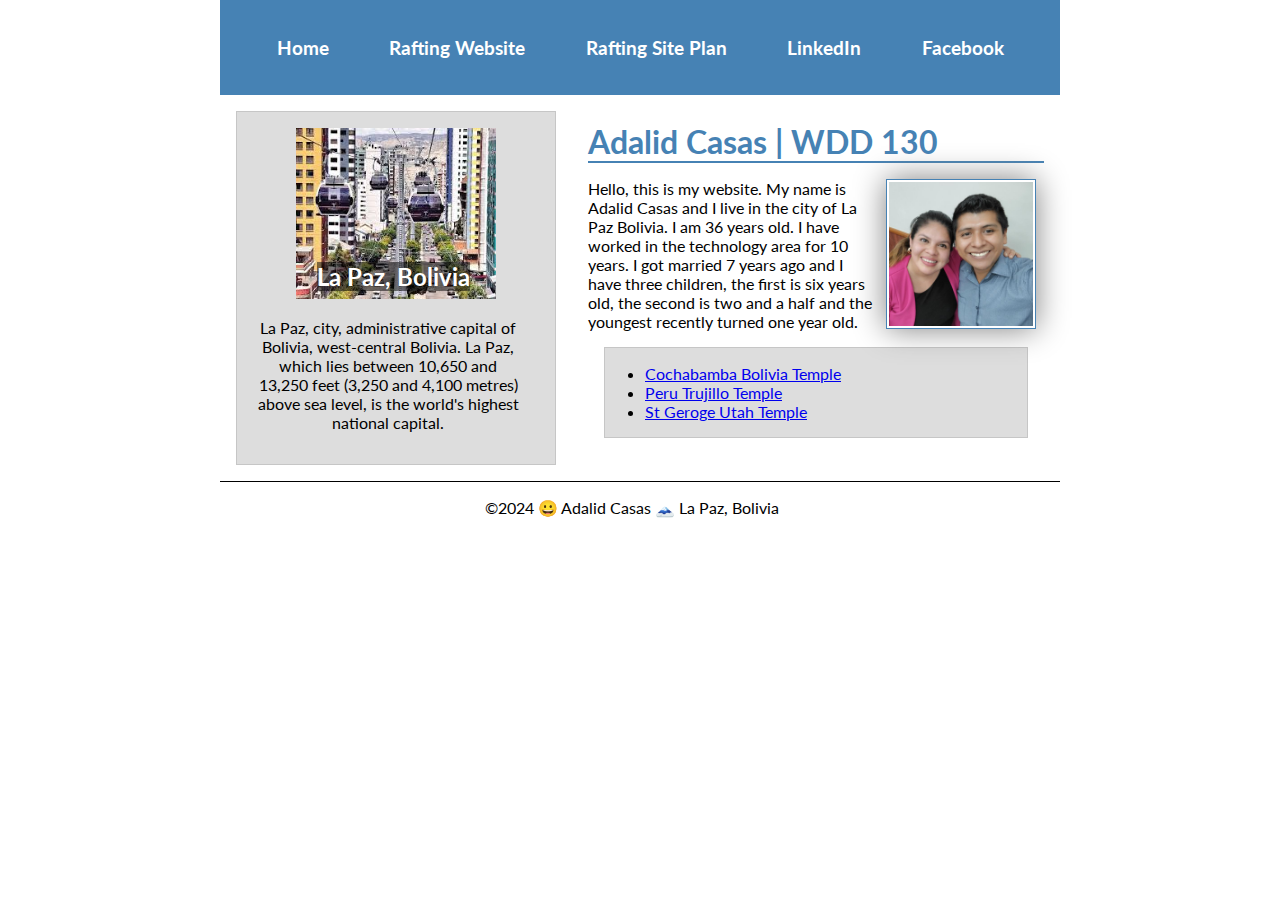
<file: index.html>
<!DOCTYPE html>
<html lang="en-US">
<head>
    <meta charset="UTF-8">
    <meta name="viewport" content="width=device-width, initial-scale=1.0">
    <meta name="description" content="This is my home page created by Adalid Casas for teh Web fundamentals course">
    <meta name="author" content="Adalid Casas">
    <title>Adalid Casas | WDD 130</title>
    <link rel="stylesheet" href="styles/styles.css">
</head>

<body>
    <header>
        <nav>
            <a href="#">Home</a>
            <a href="wwr/">Rafting Website</a>
            <a href="wwr/site-plan-rafting.html">Rafting Site Plan</a>
            <a href="https://www.linkedin.com/in/adalidcasas">LinkedIn</a>
            <a href="https://facebook.com">Facebook</a>
        </nav>
    </header>
    <div class="grid">
        <main>
            <h1>Adalid Casas | WDD 130</h1>
            <img src="images/profile.jpg" alt="Adalid Casas" width="200">
            <p>Hello, this is my website. My name is Adalid Casas and I live in the city of La Paz Bolivia. I am 36 years old. I have worked in the technology area for 10 years.
                I got married 7 years ago and I have three children, the first is six years old, the second is two and a half and the youngest recently turned one year old. 
            </p>
            <ul class="box">
                <li><a href="https://www.churchofjesuschrist.org/temples/details/cochabamba-bolivia-temple">Cochabamba Bolivia Temple</a></li>
                <li><a href="https://www.churchofjesuschrist.org/temples/details/trujillo-peru-temple">Peru Trujillo Temple</a></li>
                <li><a href="https://www.churchofjesuschrist.org/temples/details/st.-george-utah-temple">St Geroge Utah Temple</a></li>
            </ul>
        </main>
        <aside class="box">
            <h2>La Paz, Bolivia</h2>
            <img src="images/LaPaz.jpg" alt="La Paz landscape">
            <p>La Paz, city, administrative capital of Bolivia, west-central Bolivia. La Paz, which lies between 10,650 and 13,250 feet (3,250 and 4,100 metres) above sea level, is the world's highest national capital.</p>
        </aside>
    </div>
    <footer>
        <p>&copy;2024 &#128512; Adalid Casas    &#128507; La Paz, Bolivia</p>
    </footer>
<!-- update: june 28, 2024 -->
</body>
</html>
</file>
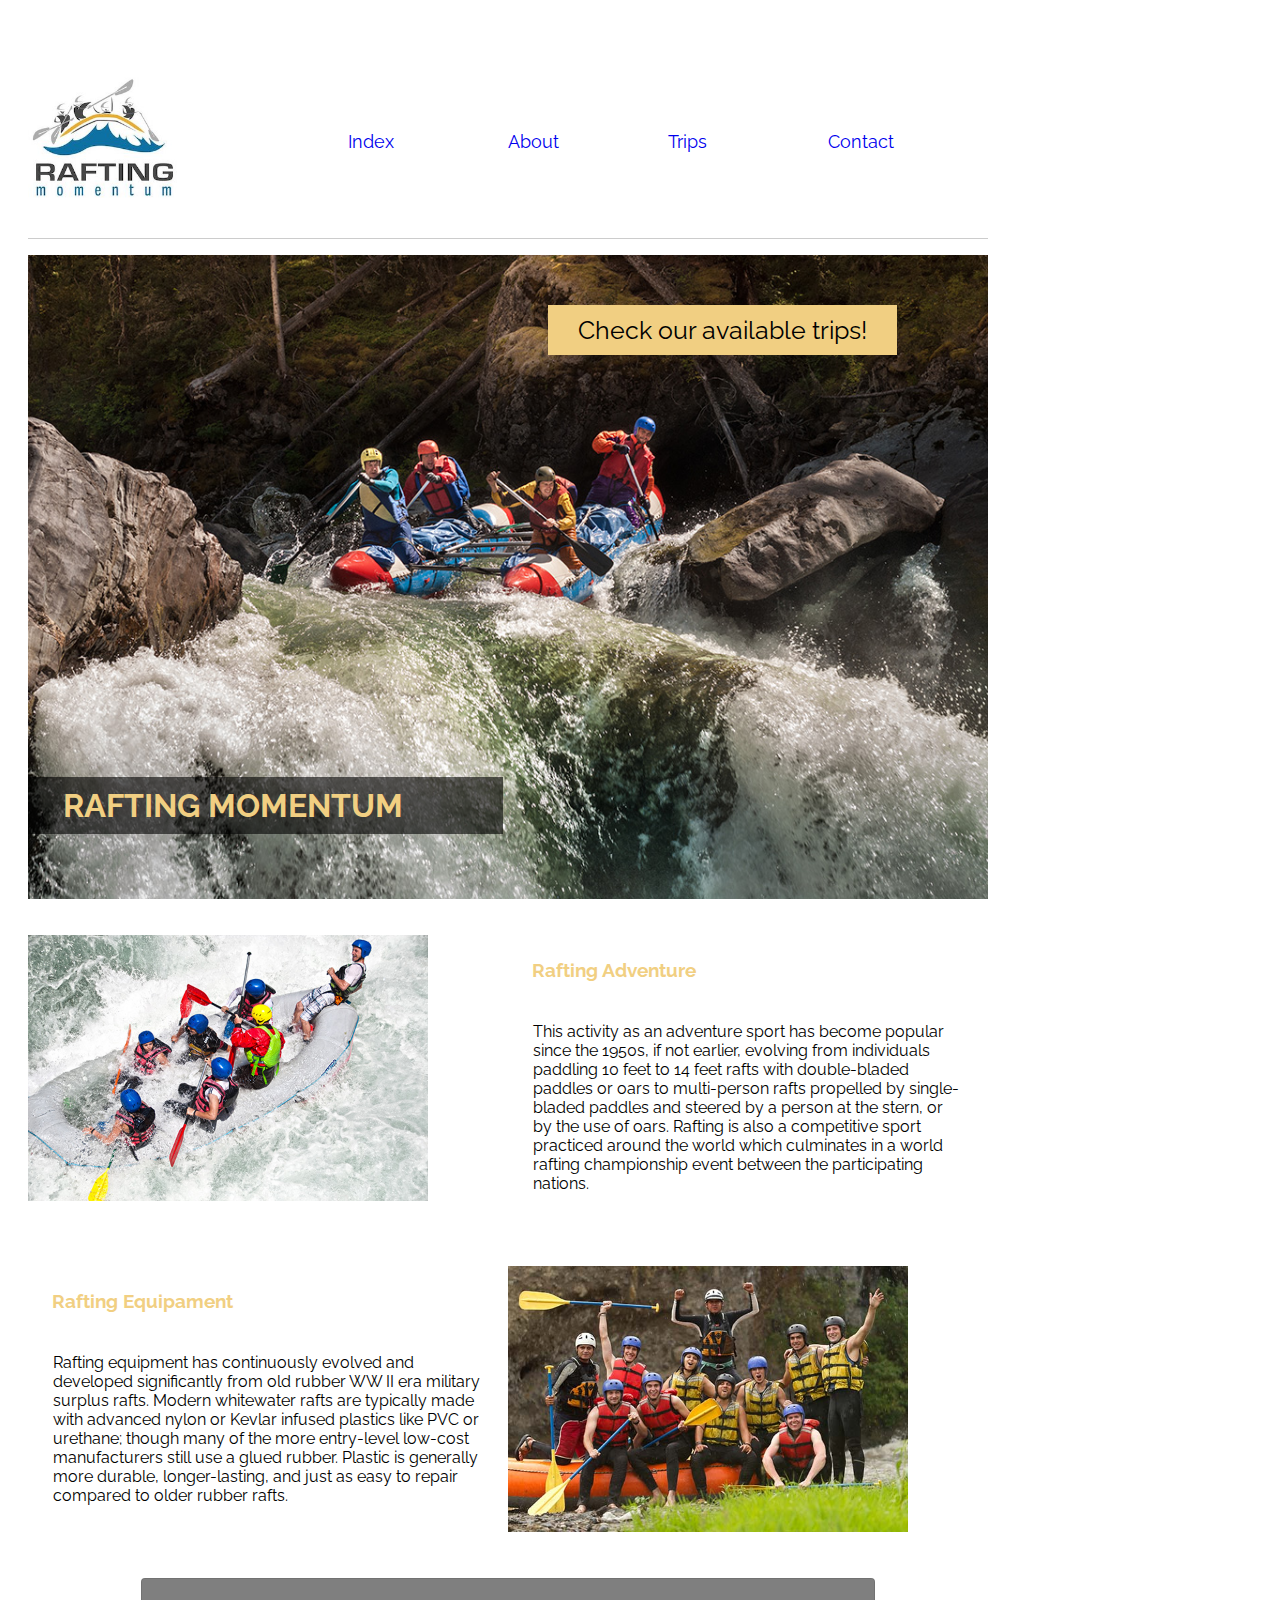
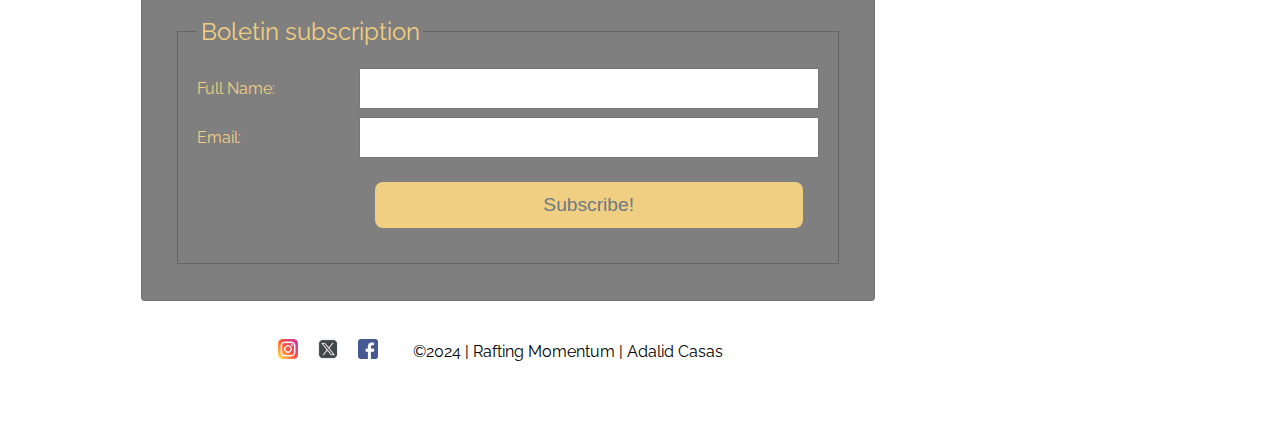
<file: wwr/index.html>
<!DOCTYPE html>
<html lang="en">
<head>
    <meta charset="UTF-8">
    <meta name="viewport" content="width=device-width, initial-scale=1.0">
    <meta name="description" content="About page">
    <meta name="author" content="Adalid Casas">
    <title>Rafting Momentum</title>
    <link rel="stylesheet" href="styles/rafting.css">
</head>
<body>
    <header>
        <img src="images/logo.jpg" alt="Logo">
        <nav>
            <a href="index.html">Index</a>
            <a href="about.html">About</a>
            <a href="trips.html">Trips</a>
            <a href="contact.html">Contact</a>
        </nav>
    </header>
    <main>
        <div class="home-image">
            <h1>Rafting Momentum</h1>
            <img src="images/hero.jpg" alt="home image">
            <a href="trips.html">Check our available trips!</a>
        </div>
        <section>
            <div class="home-article">
                <img src="images/wwr03.jpg" alt="rafting clients">
                <div class="home-article-description">
                    <h3>Rafting Adventure</h3>
                    <p>This activity as an adventure sport has become popular since the 1950s, if not earlier, evolving from individuals paddling 10 feet to 14 feet rafts with double-bladed paddles or oars to multi-person rafts propelled by single-bladed paddles and steered by a person at the stern, or by the use of oars. Rafting is also a competitive sport practiced around the world which culminates in a world rafting championship event between the participating nations. </p>
                </div>
            </div>
            <div class="home-article">
                <div class="home-article-description">
                    <h3>Rafting Equipament</h3>
                    <p>Rafting equipment has continuously evolved and developed significantly from old rubber WW II era military surplus rafts. Modern whitewater rafts are typically made with advanced nylon or Kevlar infused plastics like PVC or urethane; though many of the more entry-level low-cost manufacturers still use a glued rubber. Plastic is generally more durable, longer-lasting, and just as easy to repair compared to older rubber rafts.</p>
                </div>
                <img src="images/clients.jpg" alt="rafting clients">
            </div>
        </section>
        <section>
            <div class="home-form">
                <form>
                    <fieldset>
                        <legend>Boletin subscription</legend>
                        
                        <label for="username">Full Name: </label>
                        <input type="text" id="username" name="username">
        
                        <label for="email">Email:</label>
                        <input type="email" id="email" name="email">
                        <div></div>
                        <button type="submit">Subscribe!</button>
                    </fieldset>
                </form>
            </div>
        </section>
    </main>
    <footer>
        <p>&copy;2024  |  Rafting Momentum  |  Adalid Casas</p>
        <a href="https://facebook.com">
            <img src="images/facebook.png" alt="Facebook">
        </a>
        <a href="https://twitter.com">
            <img src="images/twitter.png" alt="Twitter">
        </a>
        <a href="https://instagram.com">
            <img src="images/instagram.png" alt="Instagram">
        </a>
    </footer>
</body>
</html>
</file>
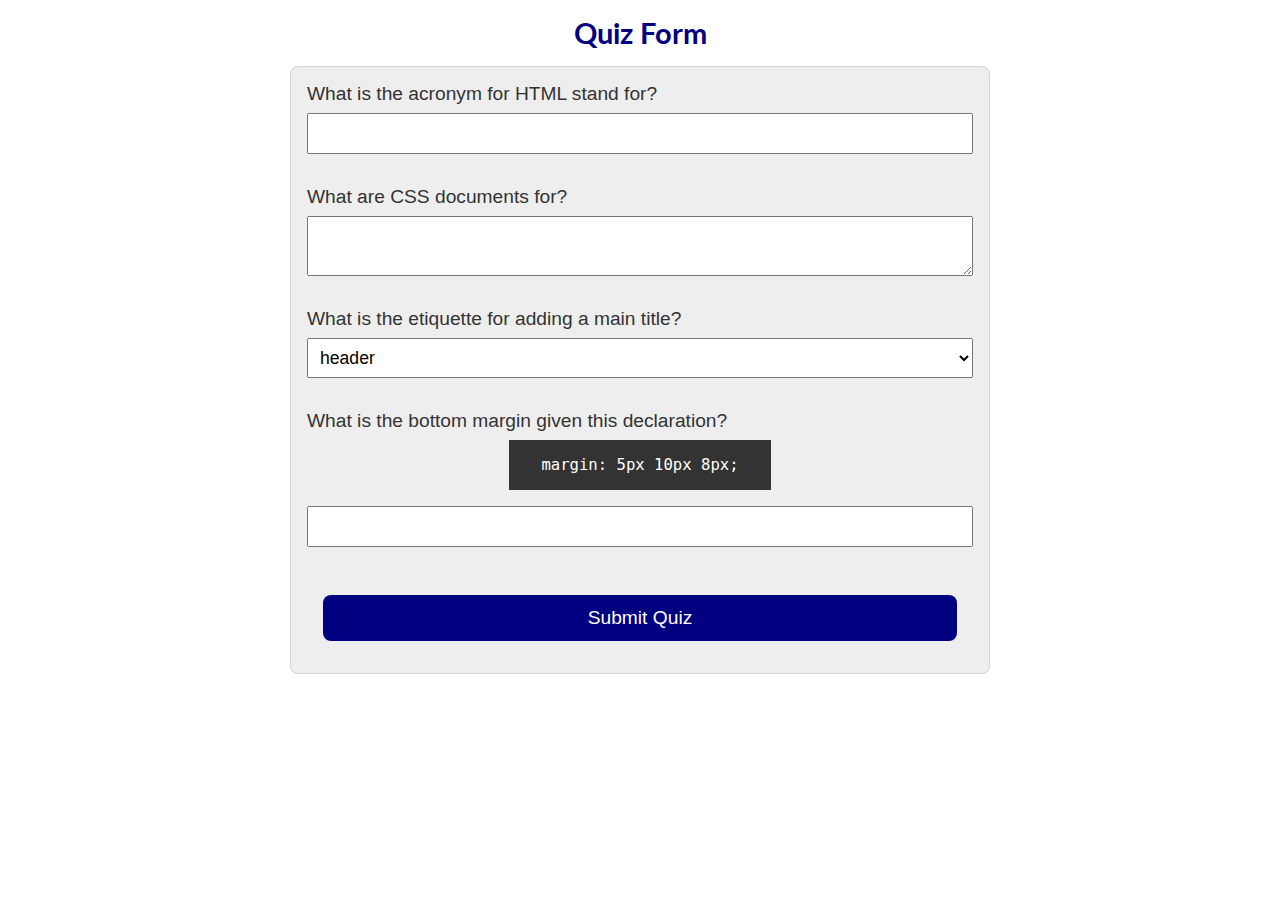
<file: quiz.html>
<!DOCTYPE html>
<html lang="en">
<head>
    <meta charset="UTF-8">
    <meta name="viewport" content="width=device-width, initial-scale=1.0">
    <meta name="description" content="Quiz Page">
    <meta name="author" content="Adalid Casas">
    <title>Quiz | Adalid Casas</title>
    <link rel="stylesheet" href="styles/quiz.css">
</head>
<body>
    <h1>Quiz Form</h1>
    <form>
        <label for="q1">What is the acronym for HTML stand for?</label>
        <input type="text" id="q1" name="q1">

        <label for="q2">What are CSS documents for?</label>
        <textarea name="q2" id="q2"></textarea>

        <label for="q3">What is the etiquette for adding a main title?</label>
        <select name="q3" id="q3">
            <option value="header">header</option>
            <option value="h1">h1</option>
            <option value="h5">h5</option>
            <option value="head">head</option>
            <option value="title">title</option>
        </select>

        <label for="q4">What is the bottom margin given this declaration?</label>
        <p class="code-example">margin: 5px 10px 8px;</p>
        <input type="number" id="q4" name="q4">

        <button type="submit">Submit Quiz</button>
    </form>
</body>
</html>
</file>
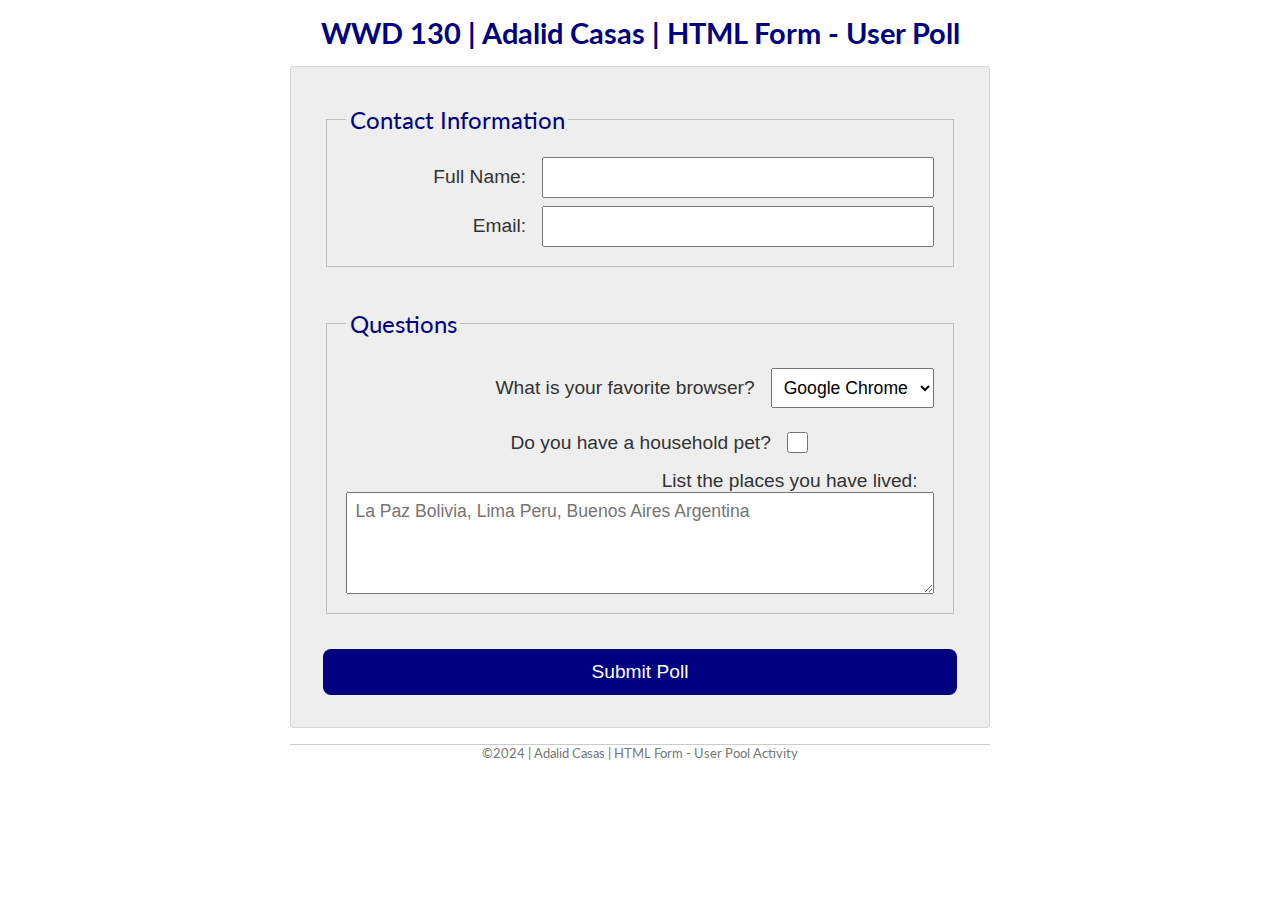
<file: week05/poll-form.html>
<!DOCTYPE html>
<html lang="en-us">
<head>
    <meta charset="UTF-8">
    <meta name="viewport" content="width=device-width, initial-scale=1.0">
    <title>WWD 130 | HTML Form - User Poll</title>
    <link rel="stylesheet" href="styles/poll-form.css">
</head>
<body>
    <header>
        <h1>WWD 130 | Adalid Casas | HTML Form - User Poll</h1>
    </header>
    <main>
        <form action="">
            <fieldset>
                <legend>Contact Information</legend>
                <div class="form-item column2">
                    <label for="fullname">Full Name:</label>
                    <input type="text" id="fulllname" name="fullname">
                </div>
                <div class="form-item column2">
                    <label for="useremail">Email:</label>
                    <input type="email" id="useremail" name="useremail">
                </div>
            </fieldset>
            <fieldset>
                <legend>Questions</legend>
                <div class="form-item column1">
                    <label for="browser">What is your favorite browser?</label>
                    <select name="browser" id="browser">
                        <option value="chrome">Google Chrome</option>
                        <option value="firefox">Mozilla Firefox</option>
                        <option value="edge">Microsoft Edge</option>
                        <option value="safary">Safary</option>
                    </select>
                </div>
                <div class="form-item column1">
                    <label for="pet">Do you have a household pet?</label>
                    <input type="checkbox" id="pet" name="pet">
                </div>
                <div class="form-item">
                    <label for="feedback">List the places you have lived:</label>
                    <textarea name="feedback" id="feedback" rows="4" placeholder="La Paz Bolivia, Lima Peru, Buenos Aires Argentina"></textarea>
                </div>
            </fieldset>
            <button type="submit">Submit Poll</button>
        </form>
    </main>
    <footer>
        <p>&copy;2024 | Adalid Casas | HTML Form - User Pool Activity</p>
    </footer>
</body>
</html>
</file>
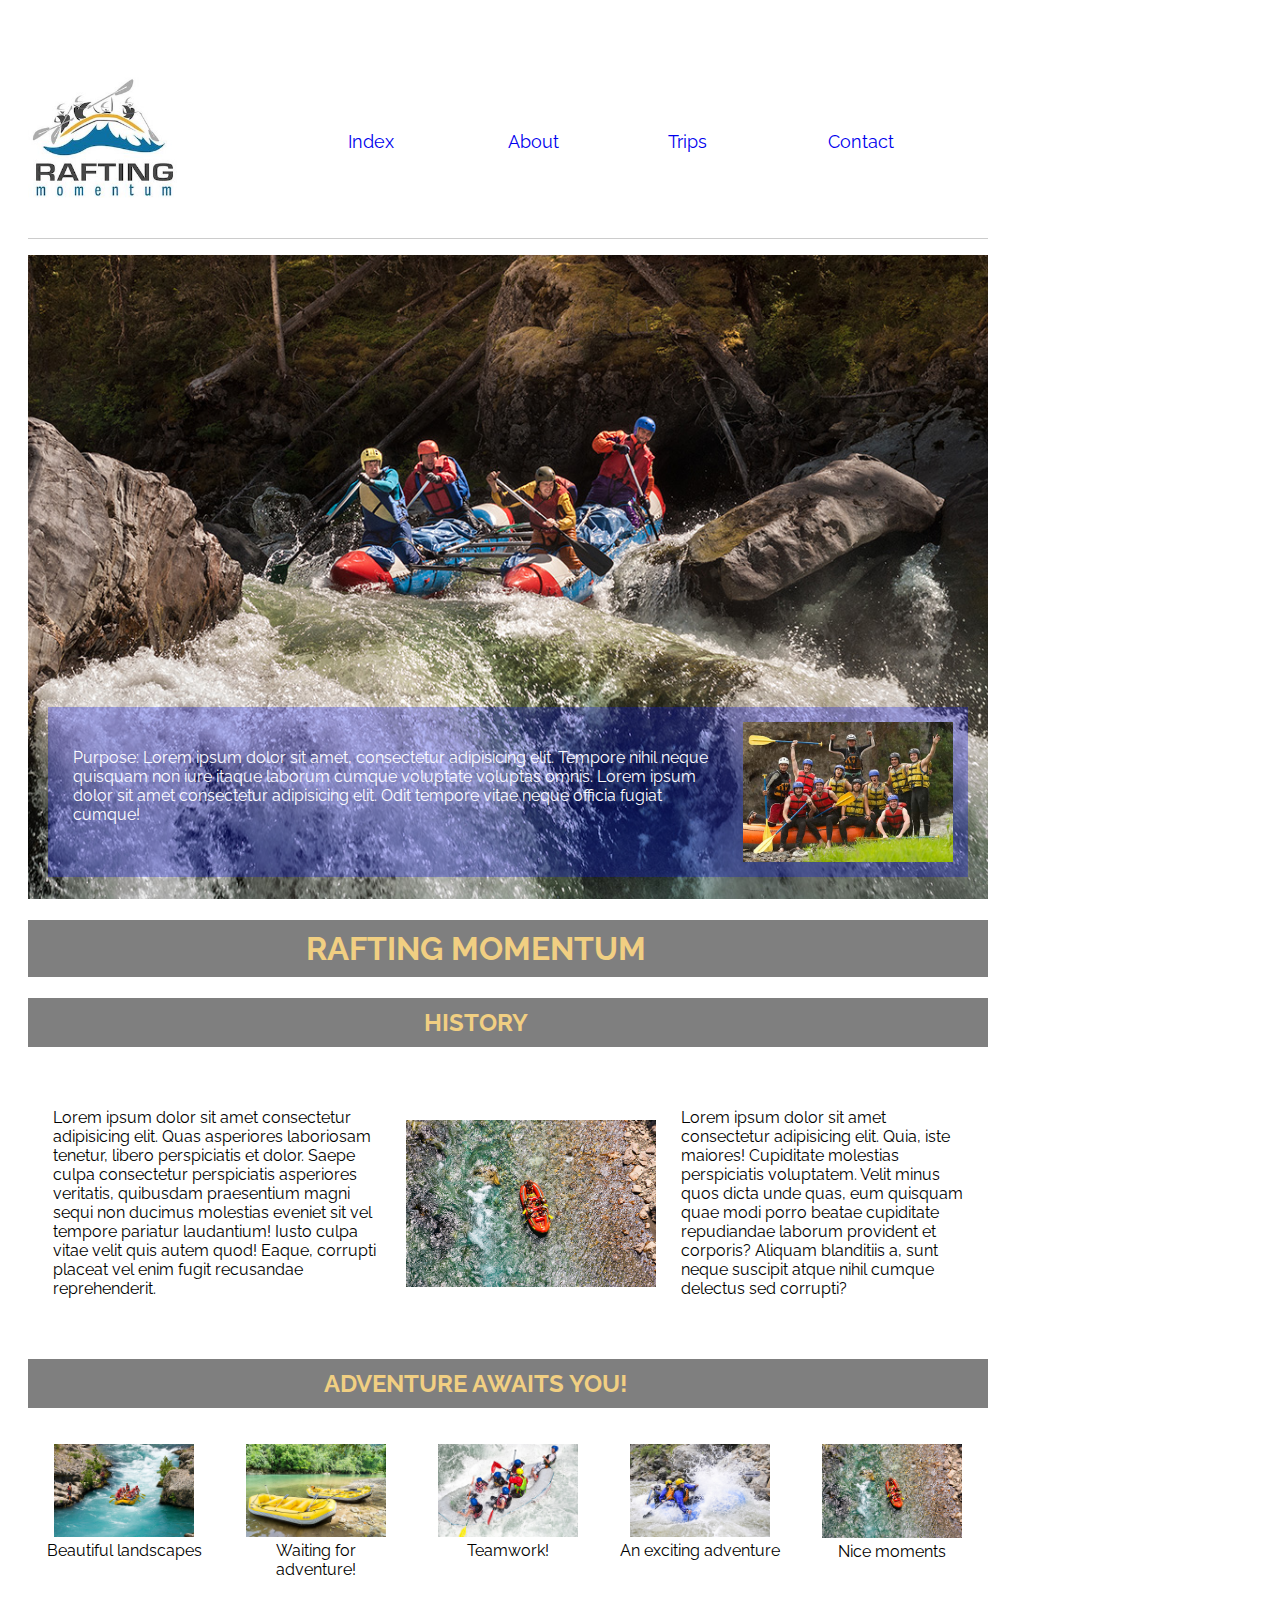
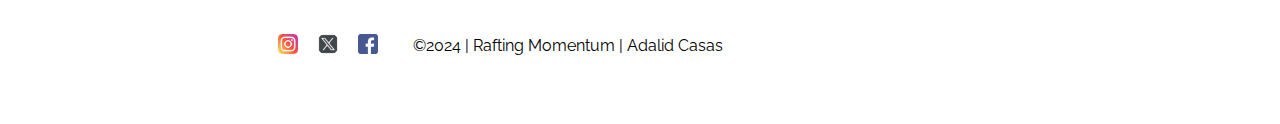
<file: wwr/about.html>
<!DOCTYPE html>
<html lang="en">
<head>
    <meta charset="UTF-8">
    <meta name="viewport" content="width=device-width, initial-scale=1.0">
    <meta name="description" content="About page">
    <meta name="author" content="Adalid Casas">
    <title>Rafting Momentum - About Us</title>
    <link rel="stylesheet" href="styles/rafting.css">
</head>
<body>
    <header>
        <img src="images/logo.jpg" alt="Logo">
        <nav>
            <a href="index.html">Index</a>
            <a href="about.html">About</a>
            <a href="trips.html">Trips</a>
            <a href="contact.html">Contact</a>
        </nav>
    </header>
    <main>
        <div class="hero">
            <img src="images/hero.jpg" alt="Hero image">
            <h1>Rafting Momentum</h1>
            <article>
                <img src="images/clients.jpg" alt="Happy clients">
                <p>Purpose: Lorem ipsum dolor sit amet, consectetur adipisicing elit. Tempore nihil neque quisquam non iure itaque laborum cumque voluptate voluptas omnis. Lorem ipsum dolor sit amet consectetur adipisicing elit. Odit tempore vitae neque officia fugiat cumque!</p>
            </article>
        </div>
        <section>
            <h2>History</h2>
            <div class="history">
                <p>Lorem ipsum dolor sit amet consectetur adipisicing elit. Quas asperiores laboriosam tenetur, libero perspiciatis et dolor. Saepe culpa consectetur perspiciatis asperiores veritatis, quibusdam praesentium magni sequi non ducimus molestias eveniet sit vel tempore pariatur laudantium! Iusto culpa vitae velit quis autem quod! Eaque, corrupti placeat vel enim fugit recusandae reprehenderit.</p>
                <img src="images/wwr05.jpg" alt="history">
                <p>Lorem ipsum dolor sit amet consectetur adipisicing elit. Quia, iste maiores! Cupiditate molestias perspiciatis voluptatem. Velit minus quos dicta unde quas, eum quisquam quae modi porro beatae cupiditate repudiandae laborum provident et corporis? Aliquam blanditiis a, sunt neque suscipit atque nihil cumque delectus sed corrupti?</p>
            </div>
        </section>
        <section>
            <h2>Adventure Awaits You!</h2>
            <div class="adventure-grid">
                <figure>
                    <img src="images/wwr01.jpg" alt="image wwr01">
                    <figcaption>Beautiful landscapes</figcaption>
                </figure>
                <figure>
                    <img src="images/wwr02.jpg" alt="image wwr02">
                    <figcaption>Waiting for adventure!</figcaption>
                </figure>
                <figure>
                    <img src="images/wwr03.jpg" alt="image wwr03">
                    <figcaption>Teamwork!</figcaption>
                </figure>
                <figure>
                    <img src="images/wwr04.jpg" alt="image wwr04">
                    <figcaption>An exciting adventure</figcaption>
                </figure>
                <figure>
                    <img src="images/wwr05.jpg" alt="image wwr05">
                    <figcaption>Nice moments</figcaption>
                </figure>
            </div>
        </section>
    </main>
    <footer>
        <p>&copy;2024  |  Rafting Momentum  |  Adalid Casas</p>
        <a href="https://facebook.com">
            <img src="images/facebook.png" alt="Facebook">
        </a>
        <a href="https://twitter.com">
            <img src="images/twitter.png" alt="Twitter">
        </a>
        <a href="https://instagram.com">
            <img src="images/instagram.png" alt="Instagram">
        </a>
    </footer>
</body>
</html>
</file>
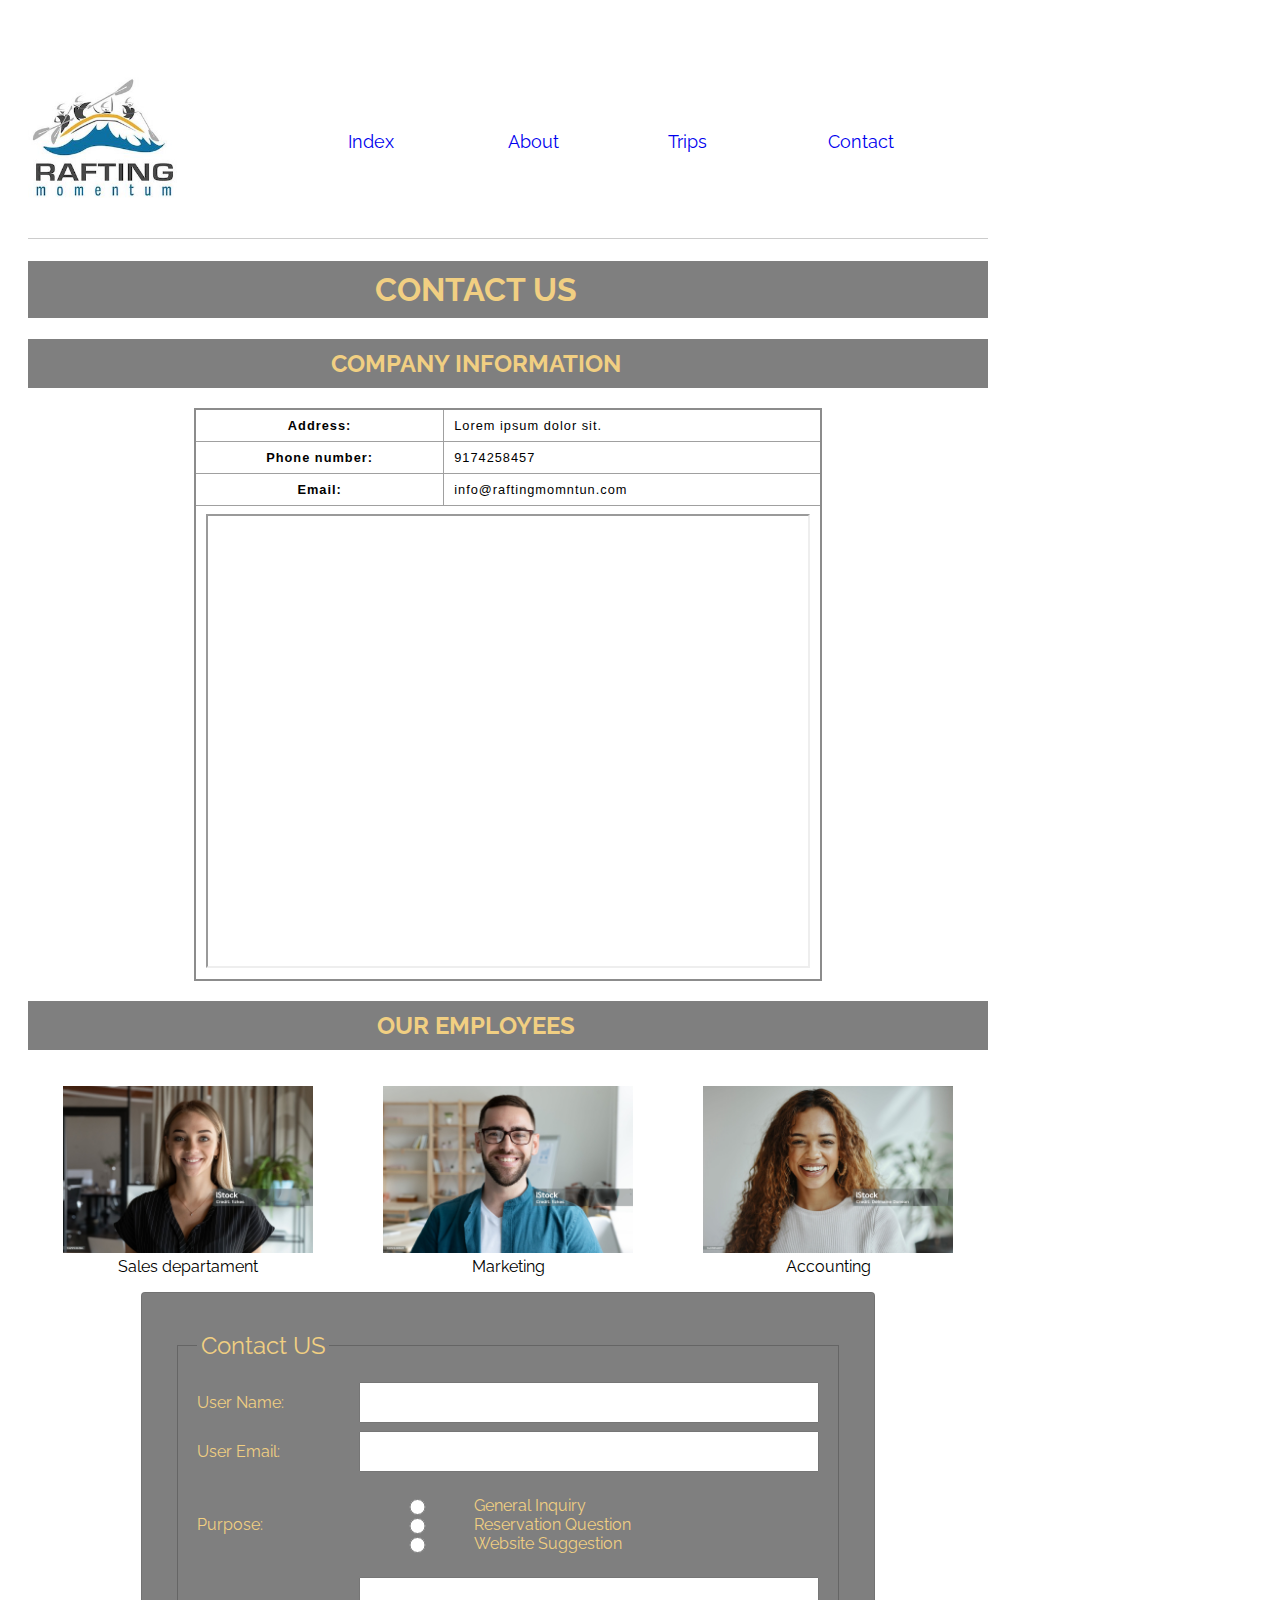
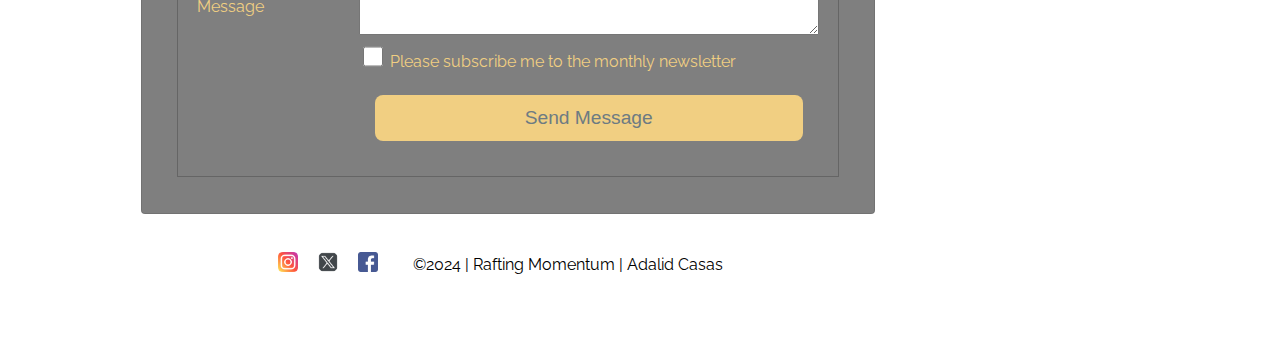
<file: wwr/contact.html>
<!DOCTYPE html>
<html lang="en">
<head>
    <meta charset="UTF-8">
    <meta name="viewport" content="width=device-width, initial-scale=1.0">
    <meta name="description" content="Contact page">
    <meta name="author" content="Adalid Casas">
    <title>Rafting Momentum - Contact Us</title>
    <link rel="stylesheet" href="styles/rafting.css">
</head>
<body>
    <header>
        <img src="images/logo.jpg" alt="Logo">
        <nav>
            <a href="index.html">Index</a>
            <a href="about.html">About</a>
            <a href="trips.html">Trips</a>
            <a href="contact.html">Contact</a>
        </nav>
    </header>
    <main>
        <h1>Contact Us</h1>
        <section>
            
            <h2>Company Information</h2>
            <table>
                <tbody>
                    <tr>
                        <th>Address:</th>
                        <td>Lorem ipsum dolor sit.</td>
                    </tr>
                    <tr>
                        <th>Phone number:</th>
                        <td>9174258457</td>
                    </tr>
                    <tr>
                        <th>Email:</th>
                        <td>info@raftingmomntun.com</td>
                    </tr>
                    <tr>
                        <td colspan="2">
                            <iframe src="https://www.google.com/maps/embed?pb=!1m18!1m12!1m3!1d7615.803055063829!2d-66.15601225435987!3d-17.368470794383683!2m3!1f0!2f0!3f0!3m2!1i1024!2i768!4f13.1!3m3!1m2!1s0x93e3741750a35bb1%3A0x3ab152cad3e939ec!2sCochabamba%20Bolivia%20Temple!5e0!3m2!1sen!2sbo!4v1720882863520!5m2!1sen!2sbo" width="600" height="450" allowfullscreen="" loading="lazy" referrerpolicy="no-referrer-when-downgrade"></iframe>
                        </td>
                    </tr>
                </tbody>
            </table>
        </section>
        <section>
            <h2>Our Employees</h2>
            <div class="employees-grid">
                <figure>
                    <img src="../week05/images/employee01.jpg" alt="Employee1">
                    <figcaption>Sales departament</figcaption>
                </figure>
                <figure>
                    <img src="../week05/images/employee02.jpg" alt="Employee1">
                    <figcaption>Marketing</figcaption>
                </figure>
                <figure>
                    <img src="../week05/images/employee03.jpg" alt="Employee1">
                    <figcaption>Accounting</figcaption>
                </figure>
                
            </div>
        </section>
        <form>
            <fieldset>
                <legend>Contact US</legend>
                
                <label for="username">User Name: </label>
                <input type="text" id="username" name="username">

                <label for="email">User Email:</label>
                <input type="email" id="email" name="email">

                <label>Purpose:</label>
                <div class="purpose-radio">
                    <input type="radio" id="general_inquiry" name="purpose">
                    <label for="general_inquiry">General Inquiry</label>
                    <input type="radio" id="reservation_question" name="purpose">
                    <label for="reservation_question">Reservation Question</label>
                    <input type="radio" id="website_suggestion" name="purpose">
                    <label for="website_suggestion">Website Suggestion</label>
                </div>
                
                <label for="message">Message</label>
                <textarea name="message" id="message"></textarea>
                <div></div>
                <div class="suscribe-checkbox">
                    <input type="checkbox" id="subscribe" name="subscribe">
                    <label for="subscribe">Please subscribe me to the monthly newsletter</label>
                </div>
                <div></div>
                <button type="submit">Send Message</button>
            </fieldset>
        </form>
    </main>
    <footer>
        <p>&copy;2024  |  Rafting Momentum  |  Adalid Casas</p>
        <a href="https://facebook.com">
            <img src="images/facebook.png" alt="Facebook">
        </a>
        <a href="https://twitter.com">
            <img src="images/twitter.png" alt="Twitter">
        </a>
        <a href="https://instagram.com">
            <img src="images/instagram.png" alt="Instagram">
        </a>
    </footer>
</body>
</html>
</file>
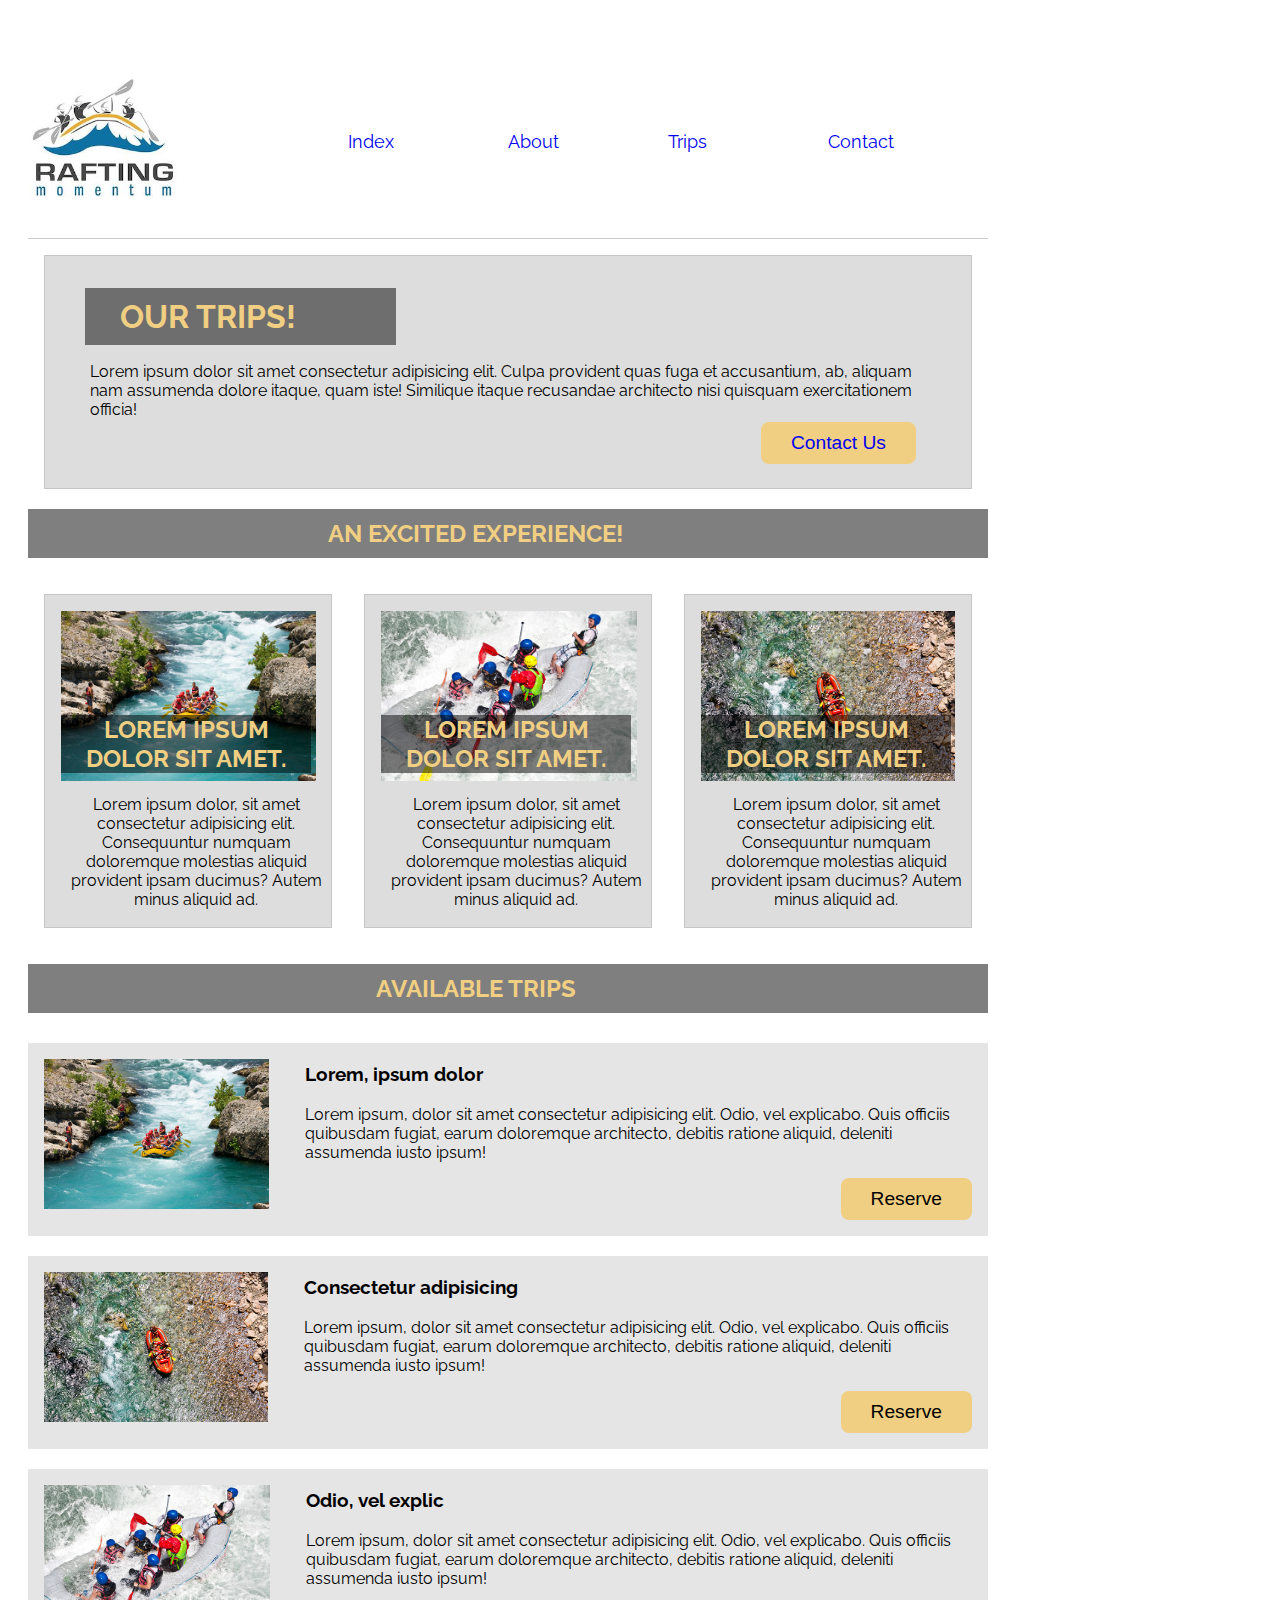
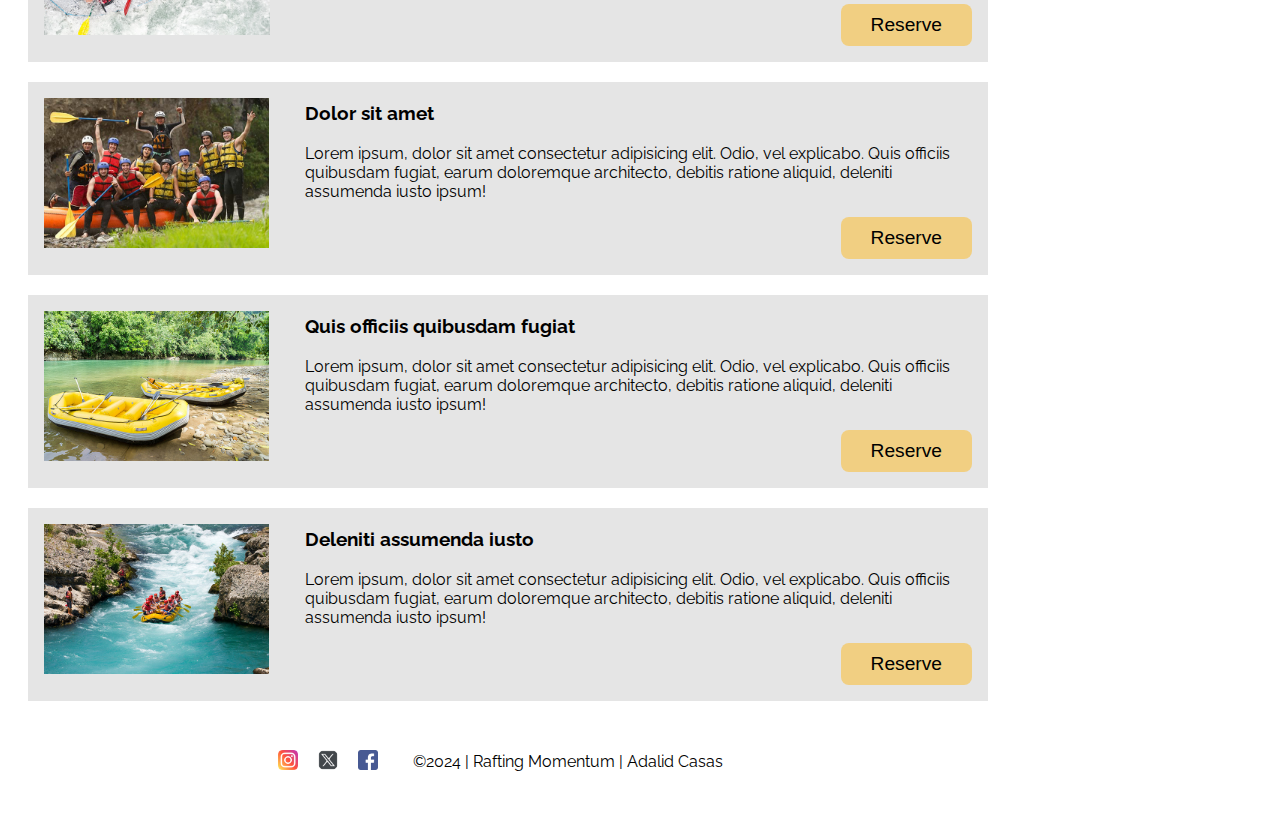
<file: wwr/trips.html>
<!DOCTYPE html>
<html lang="en">
<head>
    <meta charset="UTF-8">
    <meta name="viewport" content="width=device-width, initial-scale=1.0">
    <meta name="description" content="Contact page">
    <meta name="author" content="Adalid Casas">
    <title>Rafting Momentum - Trips</title>
    <link rel="stylesheet" href="styles/rafting.css">
</head>
<body>
    <header>
        <img src="images/logo.jpg" alt="Logo">
        <nav>
            <a href="index.html">Index</a>
            <a href="about.html">About</a>
            <a href="trips.html">Trips</a>
            <a href="contact.html">Contact</a>
        </nav>
    </header>
    <main>
        <div class="trip-header">
            <h1>Our Trips!</h1>
            <p>Lorem ipsum dolor sit amet consectetur adipisicing elit. Culpa provident quas fuga et accusantium, ab, aliquam nam assumenda dolore itaque, quam iste! Similique itaque recusandae architecto nisi quisquam exercitationem officia!</p>
            <!-- <img src="images/wwr02.jpg" alt="Our Trips Image"> -->
            <button><a href="contact.html">Contact Us</a></button>
        </div>
        <section>
            <h2>An excited experience!</h2>
            <div class="trip-grid">
                <div class="trip-box">
                    <img src="images/wwr01.jpg" alt="trip1">
                    <h2>Lorem ipsum dolor sit amet.</h2>
                    <p>Lorem ipsum dolor, sit amet consectetur adipisicing elit. Consequuntur numquam doloremque molestias aliquid provident ipsam ducimus? Autem minus aliquid ad.</p> 
                </div>
                <div class="trip-box">
                    <img src="images/wwr03.jpg" alt="trip2">
                    <h2>Lorem ipsum dolor sit amet.</h2>
                    <p>Lorem ipsum dolor, sit amet consectetur adipisicing elit. Consequuntur numquam doloremque molestias aliquid provident ipsam ducimus? Autem minus aliquid ad.</p> 
                </div>
                <div class="trip-box">
                    <img src="images/wwr05.jpg" alt="trip3">
                    <h2>Lorem ipsum dolor sit amet.</h2>
                    <p>Lorem ipsum dolor, sit amet consectetur adipisicing elit. Consequuntur numquam doloremque molestias aliquid provident ipsam ducimus? Autem minus aliquid ad.</p> 
                </div>
            </div>
        </section>

        <section>
            <h2>Available trips</h2>
            <div class="available-trips-list">
                <div class="available-trips-grid">
                    <img src="images/wwr01.jpg" alt="trip-adventure1">
                    <div class="available-trips-grid-description">
                        <h3>Lorem, ipsum dolor</h3>
                        <p>Lorem ipsum, dolor sit amet consectetur adipisicing elit. Odio, vel explicabo. Quis officiis quibusdam fugiat, earum doloremque architecto, debitis ratione aliquid, deleniti assumenda iusto ipsum!</p>
                        <button>Reserve</button>
                    </div>
                </div>
                <div class="available-trips-grid">
                    <img src="images/wwr05.jpg" alt="trip-adventure1">
                    <div class="available-trips-grid-description">
                        <h3>Consectetur adipisicing</h3>
                        <p>Lorem ipsum, dolor sit amet consectetur adipisicing elit. Odio, vel explicabo. Quis officiis quibusdam fugiat, earum doloremque architecto, debitis ratione aliquid, deleniti assumenda iusto ipsum!</p>
                        <button>Reserve</button>
                    </div>
                </div>
                <div class="available-trips-grid">
                    <img src="images/wwr03.jpg" alt="trip-adventure1">
                    <div class="available-trips-grid-description">
                        <h3>Odio, vel explic</h3>
                        <p>Lorem ipsum, dolor sit amet consectetur adipisicing elit. Odio, vel explicabo. Quis officiis quibusdam fugiat, earum doloremque architecto, debitis ratione aliquid, deleniti assumenda iusto ipsum!</p>
                        <button>Reserve</button>
                    </div>
                </div>
                <div class="available-trips-grid">
                    <img src="images/clients.jpg" alt="trip-adventure1">
                    <div class="available-trips-grid-description">
                        <h3>Dolor sit amet</h3>
                        <p>Lorem ipsum, dolor sit amet consectetur adipisicing elit. Odio, vel explicabo. Quis officiis quibusdam fugiat, earum doloremque architecto, debitis ratione aliquid, deleniti assumenda iusto ipsum!</p>
                        <button>Reserve</button>
                    </div>
                </div>
                <div class="available-trips-grid">
                    <img src="images/wwr02.jpg" alt="trip-adventure1">
                    <div class="available-trips-grid-description">
                        <h3>Quis officiis quibusdam fugiat</h3>
                        <p>Lorem ipsum, dolor sit amet consectetur adipisicing elit. Odio, vel explicabo. Quis officiis quibusdam fugiat, earum doloremque architecto, debitis ratione aliquid, deleniti assumenda iusto ipsum!</p>
                        <button>Reserve</button>
                    </div>
                </div>
                <div class="available-trips-grid">
                    <img src="images/wwr01.jpg" alt="trip-adventure1">
                    <div class="available-trips-grid-description">
                        <h3>Deleniti assumenda iusto</h3>
                        <p>Lorem ipsum, dolor sit amet consectetur adipisicing elit. Odio, vel explicabo. Quis officiis quibusdam fugiat, earum doloremque architecto, debitis ratione aliquid, deleniti assumenda iusto ipsum!</p>
                        <button>Reserve</button>
                    </div>
                </div>
            </div>
        </section>
       

       
    </main>
    <footer>
        <p>&copy;2024  |  Rafting Momentum  |  Adalid Casas</p>
        <a href="https://facebook.com">
            <img src="images/facebook.png" alt="Facebook">
        </a>
        <a href="https://twitter.com">
            <img src="images/twitter.png" alt="Twitter">
        </a>
        <a href="https://instagram.com">
            <img src="images/instagram.png" alt="Instagram">
        </a>
    </footer>
</body>
</html>
</file>
<file: styles/styles.css>
@import url('https://fonts.googleapis.com/css2?family=Lato:ital,wght@0,100;0,300;0,400;0,700;0,900;1,100;1,300;1,400;1,700;1,900&display=swap');

body {
    font-family: Lato, serif;
}

nav {
    background-color: steelblue;
    padding: 1rem;
    display: flex;
    justify-content: space-evenly;
    align-items: center;
}

nav a {
    color: white;
    display: block;
    padding: 20px;
    text-decoration: none;
    font-size: 1.2rem;
    font-weight: 700;
    color: #fff;
}

h1 {
    color: steelblue;
    border-bottom: steelblue 2px solid;
}

main {
    max-width: 840px;
}

main img {
    width: 150px;
    height: auto;
    border: 1px solid steelblue;
    padding: 2px;
    box-shadow: 0 0 30px gray;

    float: right;
    margin: 1rem 0.5rem;
}

p {
    padding: 0;
    margin: 1rem 1rem 1rem 0;
}

aside img {
    width: 200px;
    height: auto;
}

footer {
    /* margin-top: 15px; */
    border-top: 1px solid #000;
    text-align: center;
}

* {
    margin: 0;
    padding: 0;
    box-sizing: border-box;
}

header, .grid, footer{
    max-width: 840px;
    margin: 0 auto;
}

/* Class Selectors */
.box {
    margin: 1rem;
    border: 1px solid rgba(0, 0, 0, 0.1);
    padding: 1rem;
    background-color: #DDD;
    color: #000;
}

.box li{
    margin-left: 1.5rem;
}

aside {
    width: 20em;
    text-align: center;
    position: relative;
}

aside h2{
    position: absolute;
    top:150px;
    left: 80px;
    color: #fff;
    background-color: rgba(0, 0, 0, 0.5);
}

.grid{
    display: grid;
    align-items: center;
}

main {
    grid-column: 2/3;
    margin: 1rem;
}

aside {
    width: 20rem;
    position: relative;
    grid-column: 1/2;
    grid-row: 1/2;
}
</file>
<file: wwr/styles/rafting.css>
@import url('https://fonts.googleapis.com/css2?family=Raleway:ital,wght@0,100..900;1,100..900&display=swap');
@import url('https://fonts.googleapis.com/css2?family=Lato:ital,wght@0,100;0,300;0,400;0,700;0,900;1,100;1,300;1,400;1,700;1,900&display=swap');
:root{
    --primary-color: #F1CF82;
    --secondary-color: #ACC5D0;
    --accent1-color: #6D7B82;
    --accent2-color: #FFFFFF;

    --heading-font: Lato, serif;
    --paragraph-font: Raleway, serif;

    --nav-background-color: #6D7B82;
    --nav-link-color: #F1CF82;
    --nav-hover-link-color: #FFFFFF;
    --nav-hover-background-color: #ACC5D0;
}

h1,h2,h3,h4,h5,h6{
    color: var(--primary-color);
}
header{
    /* padding: 20px; */
    margin: 1rem auto;
    display: grid;
    grid-template-columns: 1fr 2fr;
    align-items: center;
    justify-content: space-evenly;
    border-bottom: 1px solid #ccc;
}
header img {
    width: 150px;
    grid-column: 1/2;
    list-style: none;
    height: auto;
}
header nav{
    grid-column: 2/3;
    display: flex;
    font-size: large;
}
header nav a {
    flex: 1 1 100%;
}

a:hover {
    text-decoration:underline;
    color: var(--accent1-color);
    font-weight: 700;
}

p{
    padding: 25px;
}
a{
    text-decoration: none;
}

body {
    font-family: var(--paragraph-font);
    max-width: 960px;
    padding: 20px;
}

.history{
    display: flex;
    align-items: center;
}
.history img{
    height: auto;
    max-width: 250px;
}

.hero {
    position: relative;
}

.hero img {
    display: block;
    width: 100%;
    height: auto;
}

header h1 {
    position: absolute;
    top: 0px;
    text-align: center;
    text-transform: uppercase;
    background-color: rgba(0, 0, 0, 0.5);
    padding: 10px 100px 10px 35px;
}

h1 {
    text-align: center;
    text-transform: uppercase;
    background-color: rgba(0, 0, 0, 0.5);
    padding: 10px 100px 10px 35px;
}

h2{
    text-align: center;
    text-transform: uppercase;
    background-color: rgba(0, 0, 0, 0.5);
    padding: 10px 100px 10px 35px;
}

article {
    position: absolute;
    bottom: 80px;
    color: #FFFFFF;
    background-color: rgba(5, 20, 230, 0.3);
    margin: 20px;
}

.hero article img{
    width: 210px;
    height: auto;
    float: right;
    margin: 15px;
}

footer{
    display: flex;
    justify-content: center;
    align-items: center;
    flex-direction: row-reverse;
}

footer img{
    max-width: 20px;
    margin: 10px;
}

.adventure-grid{
    display: grid;
    grid-template-columns: 1fr 1fr 1fr 1fr 1fr;
}

.adventure-grid figure{
    margin: 1rem;
    text-align: center;
}
.adventure-grid img{  
    max-width: 140px;
    margin: 0;
} 

.employees-grid{
    display: grid;
    grid-template-columns: 1fr 1fr 1fr;
    justify-content: space-around;
}
.employees-grid figure{
    margin: 1rem;
    text-align: center;
}
.employees-grid img{
    max-width: 250px;
    margin: 0 auto;
}

table{
    margin: 0 auto;
    border-collapse: collapse;
    border: 2px solid rgb(140 140 140);
    font-family: sans-serif;
    font-size: 0.8rem;
    letter-spacing: 1px;
}

th,td {
  border: 1px solid rgb(160 160 160);
  padding: 8px 10px;
}

form{
    width: 700px;
    margin: 0 auto;
    padding: 1rem;
    border: 1px solid rgba(0, 0, 0, 0.1);
    border-radius: 0.25rem;
    background-color: rgba(0, 0, 0, 0.5);
    color: var(--primary-color);
    display: grid;
}

fieldset{
    display: grid;
    grid-gap: .5rem;
    margin: 1.2rem;
    border: 1px solid rgba(0, 0, 0, 0.2);
    padding: 1.2rem;
    align-items: center;
    grid-template-columns: 1fr 3fr;
}

legend{
    padding: 0.2rem;
    color: var(--primary-color);
    font-size: 1.5rem;
}

label{
    padding-right: 1rem
}

input, select, textarea {
    padding: 0.5rem;
    font-size: 1.1rem;
}

input[type="checkbox"]{
    width: 1.3rem;
    height: 1.3rem;

}

button{
    margin: 1rem;
    background-color: var(--nav-link-color);
    color:  var(--accent1-color);
    border: none;
    border-radius: .5rem;
    padding: .75rem;
    font-size: 1.2rem;
}

button:hover{
    background-color: var(--accent2-color);
}

.purpose-radio{
    display: grid;
    padding: 1rem 0;
    margin: 0;
    grid-template-columns: 1fr 3fr;
}

/*home page*/
.home-image{
    position: relative;
    max-width: 960px;
    margin-bottom: 2rem;
}

.home-image img{
    max-width: 960px;
    height: auto;
}

.home-image h1{
    position: absolute;
    top: 500px;
    left: 0px;
    background-color: rgba(0, 0, 0, 0.6);
    font-size: xx-large;
}

.home-image a{
    position: absolute;
    top: 50px;
    left: 520px;
    padding: 10px 30px;
    color: black;
    font-size: 25px;
    text-decoration: none;
    background-color: var(--primary-color)
}

.home-image a:hover{
    background-color:#DDD;
}

.home-article{
    display: grid;
    grid-template-columns: 2fr 2fr;
    margin: 2rem 0;
}

.home-article img{
    max-width: 400px;
}

.home-article h3{
    margin: 1.5rem 1.5rem 0 1.5rem;
}

/*trip page*/
.trip-header{
    position: relative;
    margin: 1rem;
    border: 1px solid rgba(0, 0, 0, 0.1);
    padding: 1rem;
    background-color: #DDD;
    color: #000;
    height: 200px;
}

.trip-header h1{
    position: absolute;
    top: 10px;
    left: 40px;
    background-color: rgba(0, 0, 0, 0.5);
}

.trip-header p{
    position: absolute;
    top: 80px;
    left: 40px;    
    padding: 10px 50px 10px 5px;
}

.trip-header button{
    position: absolute;
    top: 150px;
    left: 700px;
    padding: 10px 30px ;
}
.trip-header a{
    text-decoration: none;
}

.trip-grid{
    display: grid;
    grid-template-columns: 1fr 1fr 1fr;
}

.trip-box{
    position: relative;
    margin: 1rem;
    border: 1px solid rgba(0, 0, 0, 0.1);
    padding: 1rem;
    background-color: #DDD;
    color: #000;
    height: 300px;
}

.trip-box img {
    position: absolute;
    width: auto;
    height: 170px;
    margin: 0 auto;
    padding: 0 auto;
}

.trip-box h2{
    position: absolute;
    top: 120px;
    padding: 0;
    margin: 0 20px 0 0;
}

.trip-box p{
    position: absolute;
    top: 200px;
    text-align: center;
    padding: 0;
    margin: 0;
}

.available-trips-list{
    display: grid;
    grid-template-rows: auto;
}

.available-trips-grid{
    display: grid;
    grid-template-columns: 1fr 4fr;
    background-color: rgba(0, 0, 0, 0.1);
    margin: 10px 0;
}

.available-trips-grid img{
    width: auto;
    height:150px;
    padding: 1rem;
}
.available-trips-grid-description{
    display: flex;
    flex-direction: column;
}
.available-trips-grid-description h3{
    color: #000;
    padding: 0;
    margin: 20px 20px 0;
}
.available-trips-grid-description  p{
    padding: 0;
    margin: 20px 20px 0;
}
.available-trips-grid-description button{
    padding: 10px 30px;
    max-width: 250px;
    align-self:self-end;
    color: black;
}
</file>
<file: styles/quiz.css>
@import url('https://fonts.googleapis.com/css2?family=Lato:ital,wght@0,100;0,300;0,400;0,700;0,900;1,100;1,300;1,400;1,700;1,900&display=swap');
* {
    margin: 0;
    padding: 0;
    box-sizing: border-box;
}

body {
    font-family: Lato, serif;
    font-size: 1.2em;
    color: #333;
    background: #FFF;
}

header{
    margin: 0 auto;
    width: 700px;
}

h1{
    margin: 1rem;
    font-size: 1.5em;
    color: navy;
    text-align: center;
}

form{
    width: 700px;
    margin: 0 auto;
    padding: 1rem;
    border: 1px solid rgba(0, 0, 0, 0.1);
    border-radius: 0.5rem;
    background-color: #EEE;
    display: grid;
}

fieldset{
    display: grid;
    grid-gap: .5rem;
    margin: 1.2rem;
    border: 1px solid rgba(0, 0, 0, 0.2);
    padding: 1.2rem;
}

legend{
    padding: 0.2rem;
    color: navy;
    font-size: 1.5rem;
}

label, input, button, select, textarea {
    font-family: Roboto, Arial, sans-serif;
}

input, select, textarea {
    margin: .5rem 0 2rem 0;
    padding: 0.5rem;
    font-size: 1.1rem;
}

button{
    margin: 1rem;
    background-color: navy;
    color: #FFF;
    border: none;
    border-radius: .5rem;
    padding: .75rem;
    font-size: 1.2rem;
}

button:hover{
    background-color: darkgreen;
}

footer{
    margin: 1rem auto 0;
    width: 700px;
    text-align: center;
    font-size:  0.8rem;
    color: #777;
    border-top: 1px solid #CCC;
}

.code-example{
    background-color: #333;
    color: #FFF;
    padding: 1rem 2rem;
    margin: 0.5rem auto;
    font-family: monospace;
}
</file>
<file: week05/styles/poll-form.css>
@import url('https://fonts.googleapis.com/css2?family=Lato:ital,wght@0,100;0,300;0,400;0,700;0,900;1,100;1,300;1,400;1,700;1,900&display=swap');
* {
    margin: 0;
    padding: 0;
    box-sizing: border-box;
}

body {
    font-family: Lato, serif;
    font-size: 1.2em;
    color: #333;
    background: #FFF;
}

header{
    margin: 0 auto;
    width: 700px;
}

h1{
    margin: 1rem;
    font-size: 1.5em;
    color: navy;
    text-align: center;
}

form{
    width: 700px;
    margin: 0 auto;
    padding: 1rem;
    border: 1px solid rgba(0, 0, 0, 0.1);
    border-radius: 0.25rem;
    background-color: #EEE;
    display: grid;
}

fieldset{
    display: grid;
    grid-gap: .5rem;
    margin: 1.2rem;
    border: 1px solid rgba(0, 0, 0, 0.2);
    padding: 1.2rem;
}

legend{
    padding: 0.2rem;
    color: navy;
    font-size: 1.5rem;
}

label, input, button, select, textarea {
    font-family: Roboto, Arial, sans-serif;
}

label{
    text-align: right;
    padding-right: 1rem
}

input, select, textarea {
    padding: 0.5rem;
    font-size: 1.1rem;
}

input[type="checkbox"]{
    width: 1.3rem;
    height: 1.3rem;
    vertical-align: bottom;
    text-align: right;
}

button{
    margin: 1rem;
    background-color: navy;
    color: #FFF;
    border: none;
    border-radius: .5rem;
    padding: .75rem;
    font-size: 1.2rem;
}

button:hover{
    background-color: darkgreen;
}

footer{
    margin: 1rem auto 0;
    width: 700px;
    text-align: center;
    font-size:  0.8rem;
    color: #777;
    border-top: 1px solid #CCC;
}

.form-item{
    display: grid;
    align-items: center;
}

.column1{
    grid-template-columns: 3fr 1fr;
    margin: 0.5rem 0;
}

.column2{
    grid-template-columns: 1fr 2fr;
}
</file>
